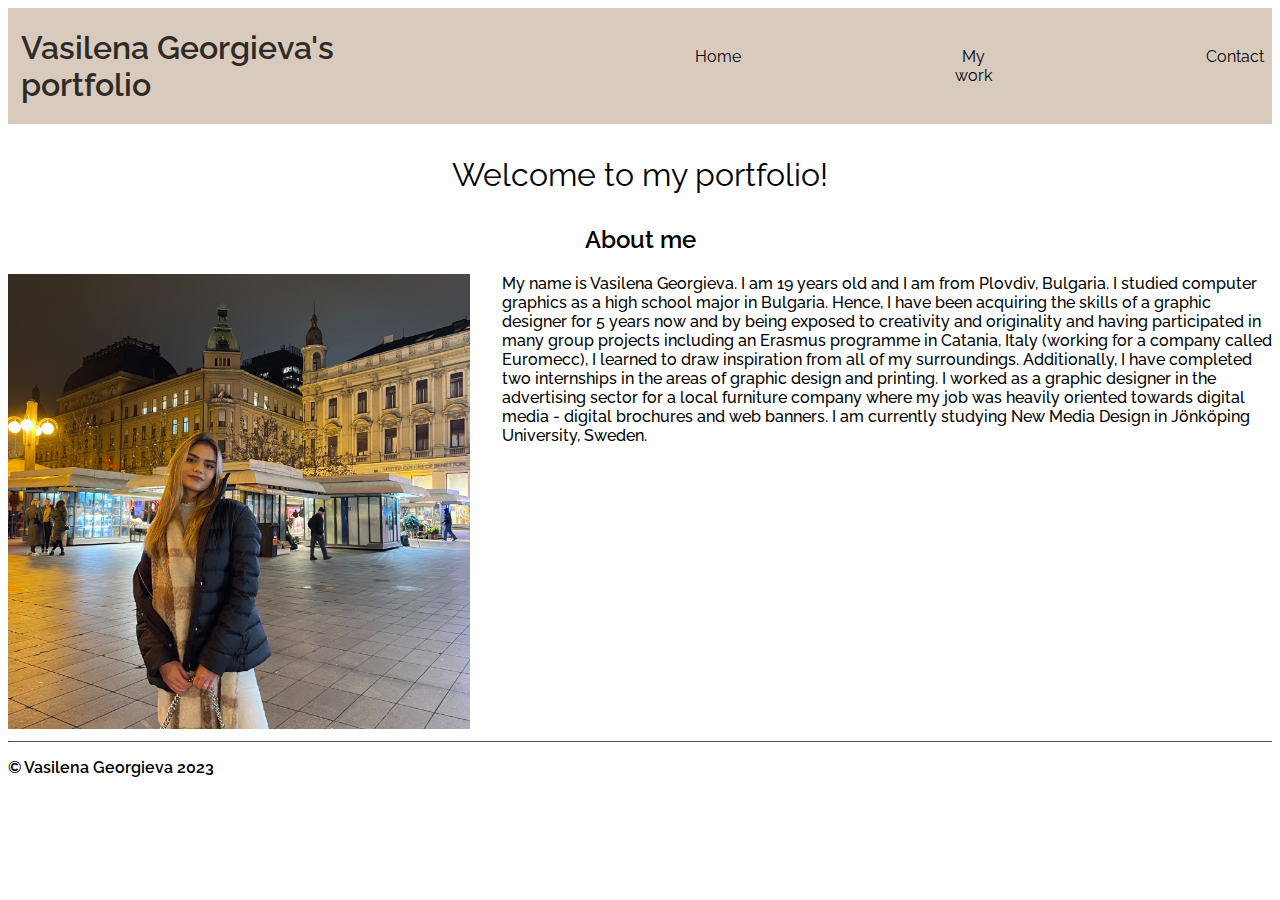
<file: index.html>
<!DOCTYPE html>
<html lang="en">
  <head>
    <meta charset="UTF-8" />
    <meta name="viewport" content="width=device-width, initial-scale=1.0" />
    <title>My portfolio</title>
    <link rel="stylesheet" href="css/main.css" />
    <link rel="preconnect" href="https://fonts.googleapis.com" />
    <link rel="preconnect" href="https://fonts.gstatic.com" crossorigin />
    <link
      href="https://fonts.googleapis.com/css2?family=Arimo:ital,wght@0,400;0,500;0,600;0,700;1,400;1,500;1,600;1,700&family=Raleway:wght@100;200&display=swap"
      rel="stylesheet"
    />
    <script src="main.js" defer></script>
  </head>
  <body>
    <header>
      <h1 id="logo">Vasilena Georgieva's portfolio</h1>
      <nav>
        <ul>
          <a class="homepage" href="index.html"><li>Home</li></a>

          <a class="mywork" href="mywork.html"><li>My work</li></a>

          <a class="contact" href="contact.html"><li>Contact</li></a>
        </ul>
      </nav>
    </header>
    <main>
      <div class="animation">Welcome to my portfolio!</div>
      <h2>About me</h2>
      <section>
        <div class="picture-vasilena">
          <img
            class="me-1"
            src="img/me.jpg"
            alt="A picture of Vasilena Georgieva"
          />
        </div>
        <div class="personal-info">
          My name is Vasilena Georgieva. I am 19 years old and I am from
          Plovdiv, Bulgaria. I studied computer graphics as a high school major
          in Bulgaria. Hence, I have been acquiring the skills of a graphic
          designer for 5 years now and by being exposed to creativity and
          originality and having participated in many group projects including
          an Erasmus programme in Catania, Italy (working for a company called
          Euromecc), I learned to draw inspiration from all of my surroundings.
          Additionally, I have completed two internships in the areas of graphic
          design and printing. I worked as a graphic designer in the advertising
          sector for a local furniture company where my job was heavily oriented
          towards digital media - digital brochures and web banners. I am
          currently studying New Media Design in Jönköping University, Sweden.
        </div>
      </section>
    </main>
    <hr />
    <footer>
      <p>© Vasilena Georgieva 2023</p>
    </footer>
  </body>
</html>
</file>
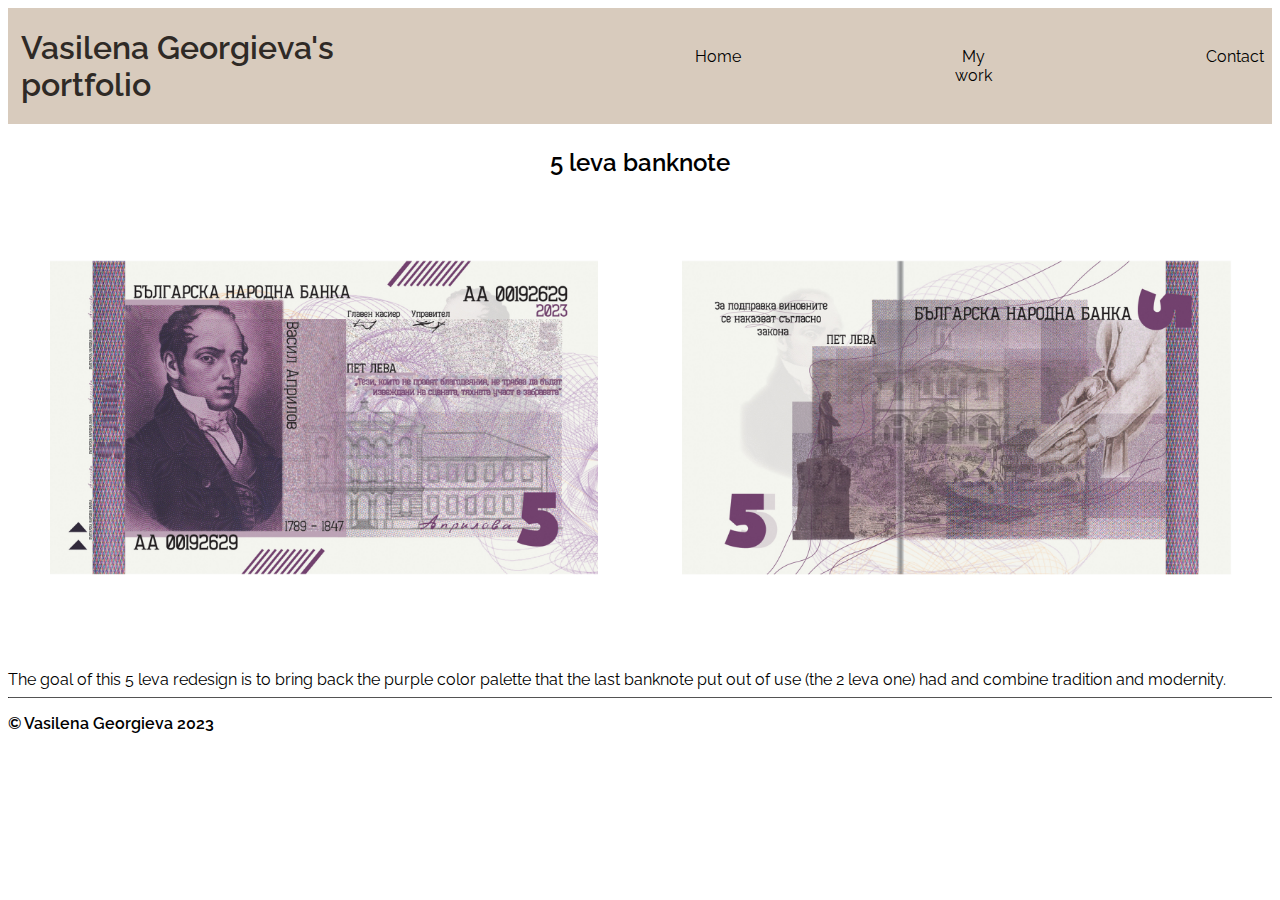
<file: 5lev.html>
<!DOCTYPE html>
<html lang="en">
<head>
    <meta charset="UTF-8">
    <meta name="viewport" content="width=device-width, initial-scale=1.0">
    <title>5 leva</title>
    <title>Coffee table book</title>
    <link rel="stylesheet" href="css/main.css" />
    <link rel="preconnect" href="https://fonts.googleapis.com" />
    <link rel="preconnect" href="https://fonts.gstatic.com" crossorigin />
    <link
      href="https://fonts.googleapis.com/css2?family=Arimo:ital,wght@0,400;0,500;0,600;0,700;1,400;1,500;1,600;1,700&family=Raleway:wght@100;200&display=swap"
      rel="stylesheet"
    />
</head>
<body>
    <body>
        <header>
          <h1 id="logo">Vasilena Georgieva's portfolio</h1>
          <nav>
            <ul>
              <a class="homepage" href="index.html"><li>Home</li></a>
    
              <a class="mywork" href="mywork.html"><li>My work</li></a>
    
              <a class="contact" href="contact.html"><li>Contact</li></a>
            </ul>
          </nav>
        </header>
        <main>
          <h2>5 leva banknote</h2>
          <div class="mockup-designs">
            <div class="design">
              <img
                class="designs"
                src="img/5lev.jpg"
                alt="A picture of the front of the 5 leva redesign."
              />
            </div>
            <div class="design">
              <img
                class="designs"
                src="img/5lev1.jpg"
                alt="A picture of the back of the 5 leva redesign."
              />
            </div>
          </div>
    
          The goal of this 5 leva redesign is to bring back the purple color palette that the last banknote put out of use (the 2 leva one) had and combine tradition and modernity.
        </main>
         <hr />
        <footer>
          <p>© Vasilena Georgieva 2023</p>
        </footer>
</body>
</html>
</file>
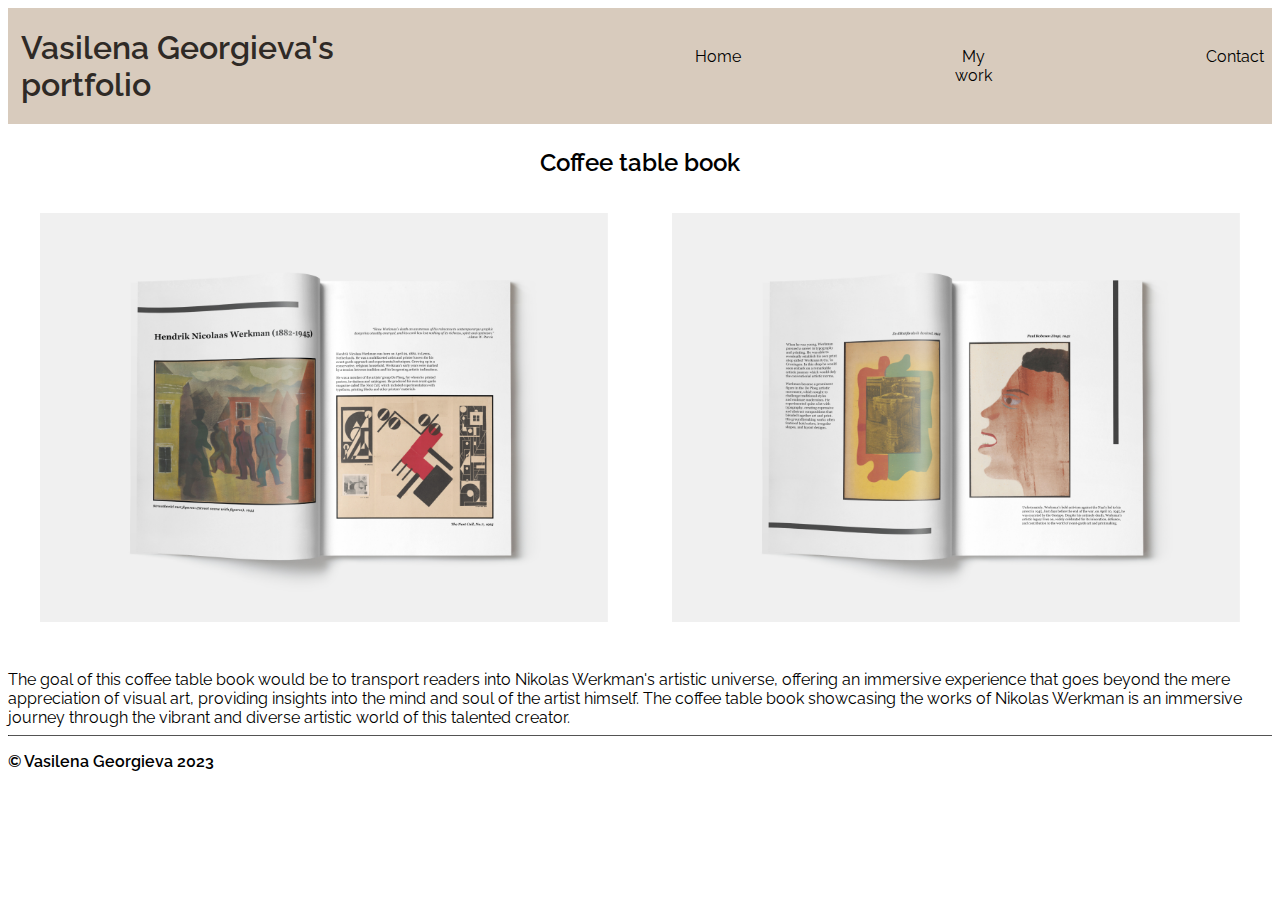
<file: coffeebook.html>
<!DOCTYPE html>
<html lang="en">
  <head>
    <meta charset="UTF-8" />
    <meta name="viewport" content="width=device-width, initial-scale=1.0" />
    <title>Coffee table book</title>
    <link rel="stylesheet" href="css/main.css" />
    <link rel="preconnect" href="https://fonts.googleapis.com" />
    <link rel="preconnect" href="https://fonts.gstatic.com" crossorigin />
    <link
      href="https://fonts.googleapis.com/css2?family=Arimo:ital,wght@0,400;0,500;0,600;0,700;1,400;1,500;1,600;1,700&family=Raleway:wght@100;200&display=swap"
      rel="stylesheet"
    />
  </head>
  <body>
    <header>
      <h1 id="logo">Vasilena Georgieva's portfolio</h1>
      <nav>
        <ul>
          <a class="homepage" href="index.html"><li>Home</li></a>

          <a class="mywork" href="mywork.html"><li>My work</li></a>

          <a class="contact" href="contact.html"><li>Contact</li></a>
        </ul>
      </nav>
    </header>
    <main>
      <h2>Coffee table book</h2>
      <div class="mockup-designs">
        <div class="design">
          <img
            class="designs"
            src="img/coffeebook.jpg"
            alt="A picture of a coffee table book about Hendrik Werkman."
          />
        </div>
        <div class="design">
          <img
            class="designs"
            src="img/coffeebook1.jpg"
            alt="A picture of a coffee table book about Hendrik Werkman."
          />
        </div>
      </div>

      The goal of this coffee table book would be to transport readers into
      Nikolas Werkman's artistic universe, offering an immersive experience that
      goes beyond the mere appreciation of visual art, providing insights into
      the mind and soul of the artist himself. The coffee table book showcasing
      the works of Nikolas Werkman is an immersive journey through the vibrant
      and diverse artistic world of this talented creator.
    </main>
     <hr />
    <footer>
      <p>© Vasilena Georgieva 2023</p>
    </footer>
  </body>
</html>
</file>
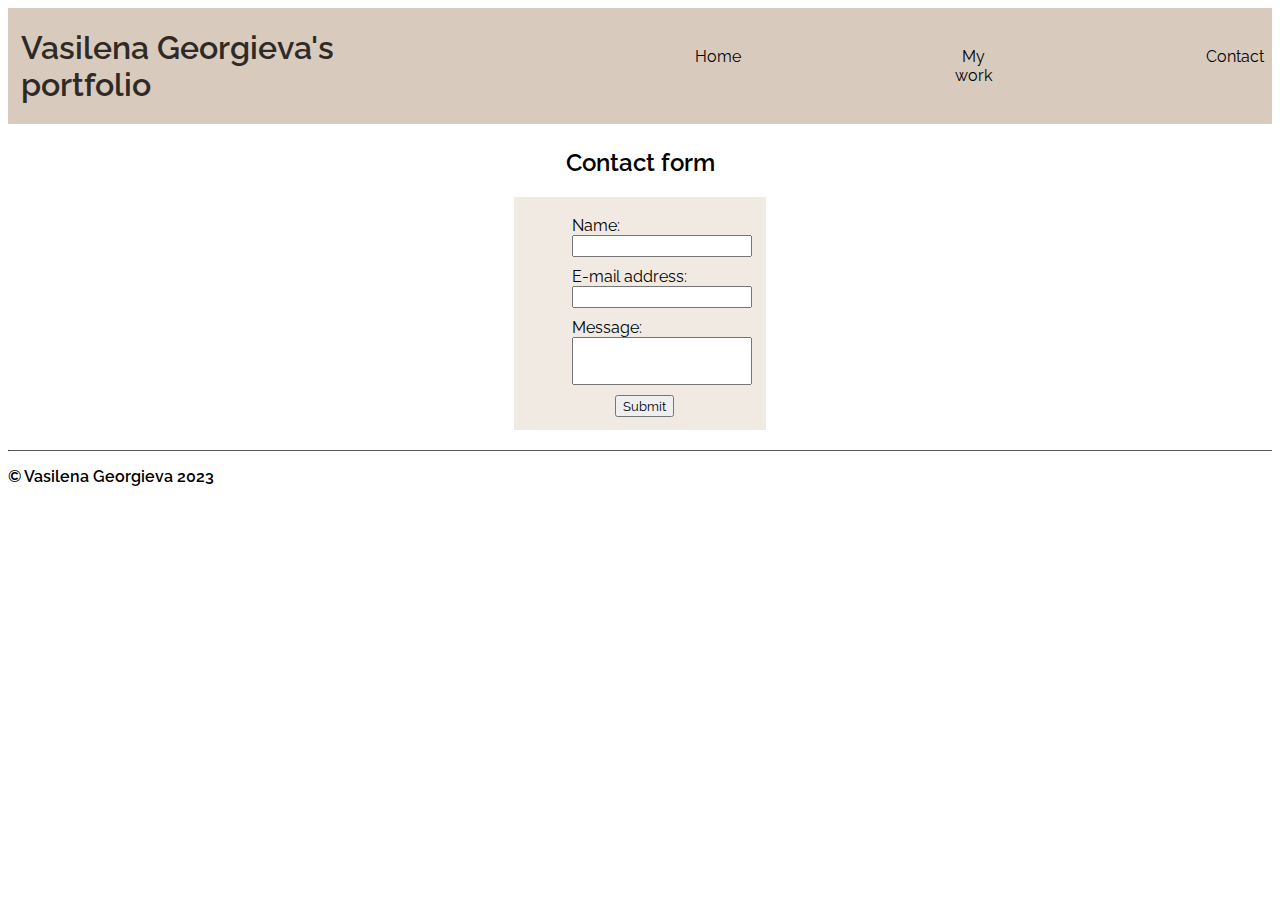
<file: contact.html>
<!DOCTYPE html>
<html lang="en">
  <head>
    <meta charset="UTF-8" />
    <meta name="viewport" content="width=device-width, initial-scale=1.0" />
    <title>My portfolio</title>
    <link rel="stylesheet" href="css/main.css" />
    <link rel="preconnect" href="https://fonts.googleapis.com" />
    <link rel="preconnect" href="https://fonts.gstatic.com" crossorigin />
    <link
      href="https://fonts.googleapis.com/css2?family=Arimo:ital,wght@0,400;0,500;0,600;0,700;1,400;1,500;1,600;1,700&family=Raleway:wght@100;200&display=swap"
      rel="stylesheet"
    />

    <title>Document</title>
    <script src="main.js" defer></script>
  </head>
  <body>
    <header>
      <h1 id="logo">Vasilena Georgieva's portfolio</h1>
      <nav>
        <ul>
          <a class="homepage" href="index.html"><li>Home</li></a>

          <a class="mywork" href="mywork.html"><li>My work</li></a>

          <a class="contact" href="contact.html"><li>Contact</li></a>
        </ul>
      </nav>
    </header>
    <main class="contact-content">
      <h2>Contact form</h2>
      <!--Code was inspired by https://www.w3schools.com/html/html_forms.asp-->
      <div class="container">
        <form>
          <br /><label>Name:</label>
          <br />
          <input type="text" name="name" id="name" />
          <br /><label for="email">E-mail address:</label>
          <br />
          <input type="text" />
          <br /><label for="message">Message:</label>
          <br />
          <input id="message" type="text" />
          <br />
          <button id="submitb">Submit</button>
        </form>
      </div>
    </main>
    <hr />
    <footer>
      <p>© Vasilena Georgieva 2023</p>
    </footer>
  </body>
</html>
</file>
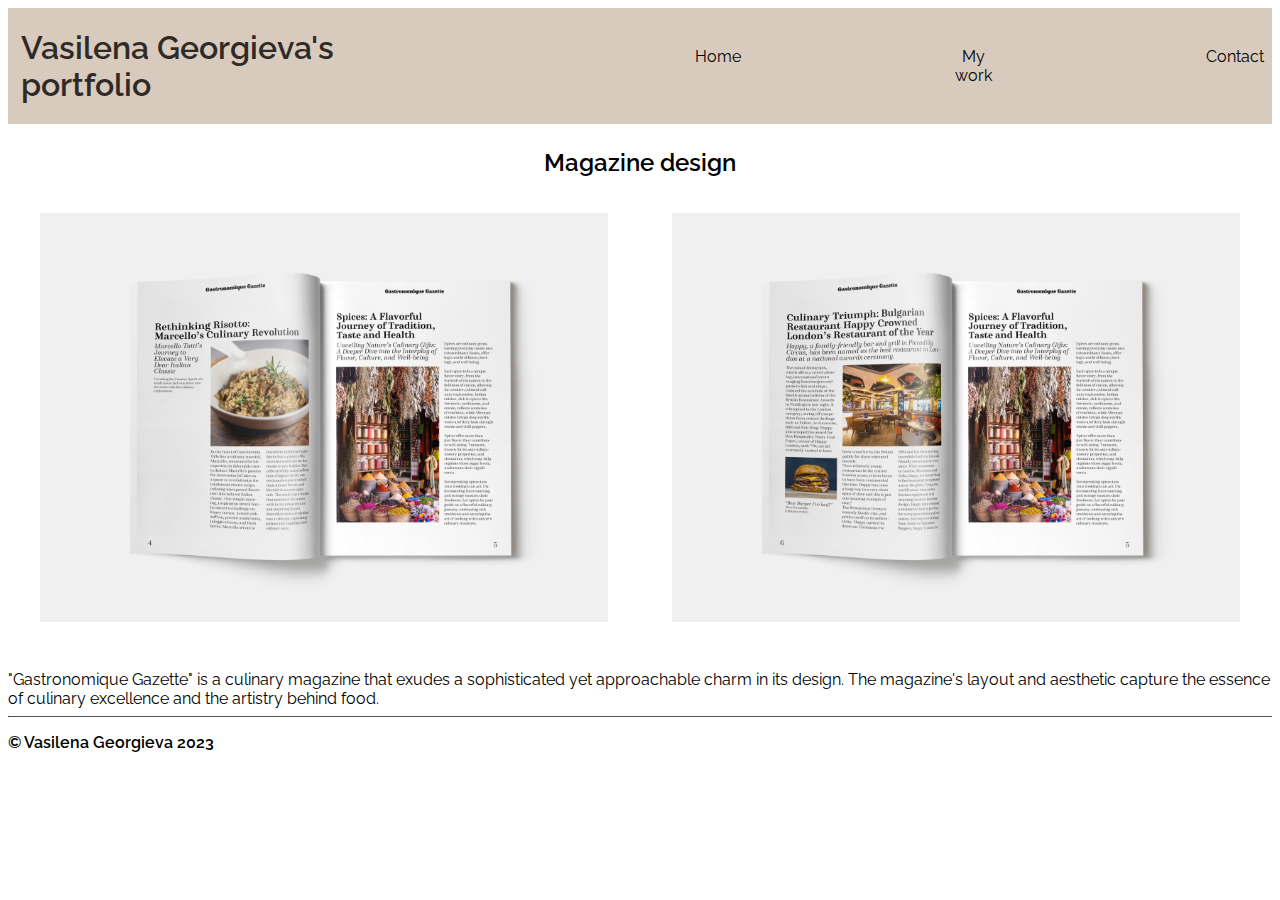
<file: magazine.html>
<!DOCTYPE html>
<html lang="en">
  <head>
    <meta charset="UTF-8" />
    <meta name="viewport" content="width=device-width, initial-scale=1.0" />
    <title>Magazine</title>
    <link rel="stylesheet" href="css/main.css" />
    <link rel="preconnect" href="https://fonts.googleapis.com" />
    <link rel="preconnect" href="https://fonts.gstatic.com" crossorigin />
    <link
      href="https://fonts.googleapis.com/css2?family=Arimo:ital,wght@0,400;0,500;0,600;0,700;1,400;1,500;1,600;1,700&family=Raleway:wght@100;200&display=swap"
      rel="stylesheet"
    />
  </head>
  <body>
    <header>
      <h1 id="logo">Vasilena Georgieva's portfolio</h1>
      <nav>
        <ul>
          <a class="homepage" href="index.html"><li>Home</li></a>

          <a class="mywork" href="mywork.html"><li>My work</li></a>

          <a class="contact" href="contact.html"><li>Contact</li></a>
        </ul>
      </nav>
    </header>
    <main>
      <h2>Magazine design</h2>
      <div class="mockup-designs">
        <div class="design">
          <img
            class="designs"
            src="img/magazine.jpg"
            alt="A picture of a magazine design."
          />
        </div>
        <div class="design">
          <img
            class="designs"
            src="img/magazine1.jpg"
            alt="A picture of a magazine design."
          />
        </div>
      </div>
      "Gastronomique Gazette" is a culinary magazine that exudes a sophisticated
      yet approachable charm in its design. The magazine's layout and aesthetic
      capture the essence of culinary excellence and the artistry behind food.
      <hr />
      <footer>
        <p>© Vasilena Georgieva 2023</p>
      </footer>
    </main>
  </body>
</html>
</file>
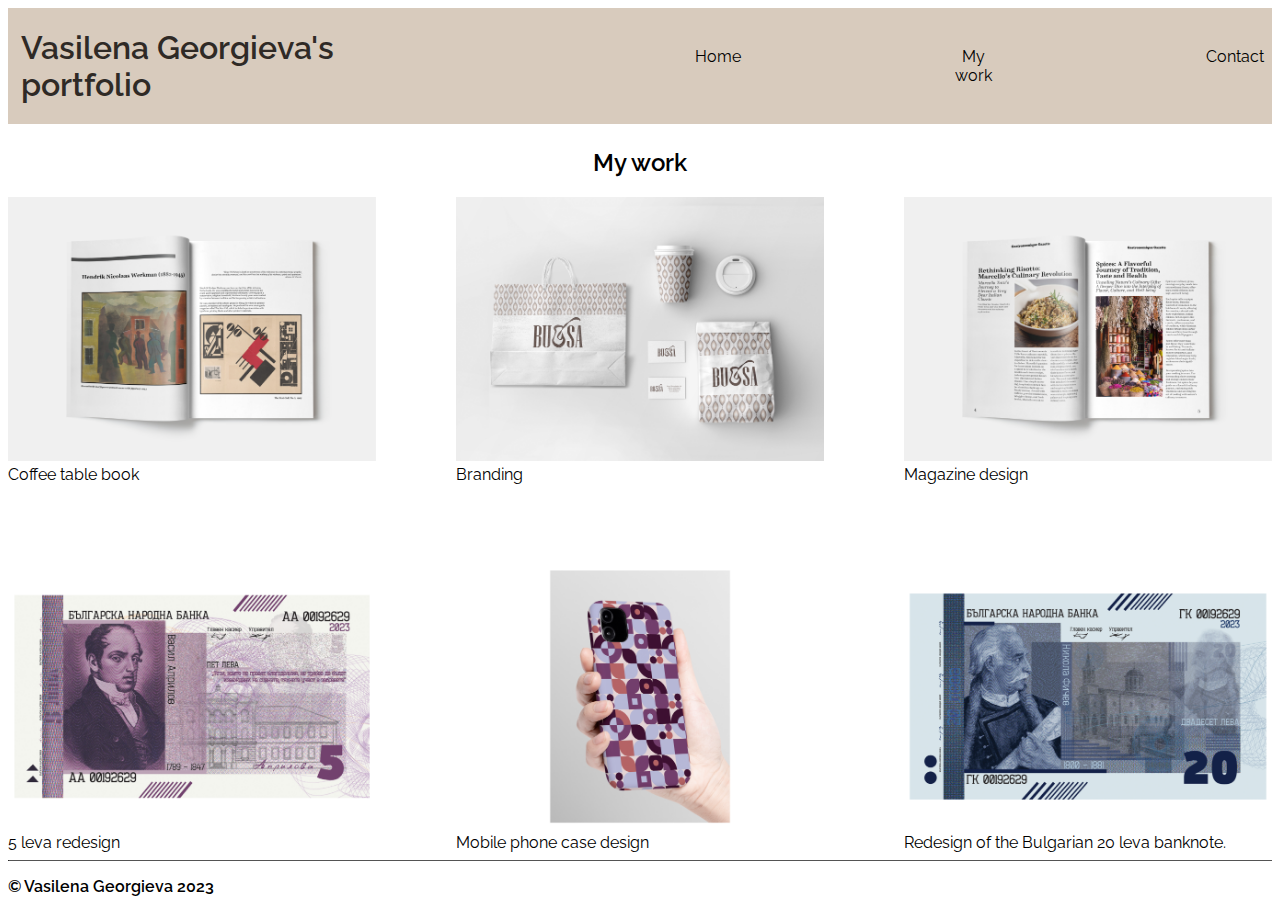
<file: mywork.html>
<!DOCTYPE html>
<html lang="en">
  <head>
    <meta charset="UTF-8" />
    <meta name="viewport" content="width=device-width, initial-scale=1.0" />
    <title>My portfolio</title>
    <link rel="stylesheet" href="css/main.css" />
    <link rel="preconnect" href="https://fonts.googleapis.com" />
    <link rel="preconnect" href="https://fonts.gstatic.com" crossorigin />
    <link
      href="https://fonts.googleapis.com/css2?family=Arimo:ital,wght@0,400;0,500;0,600;0,700;1,400;1,500;1,600;1,700&family=Raleway:wght@100;200&display=swap"
      rel="stylesheet"
    />
    <title>Document</title>
  </head>
  <body>
    <header>
      <h1 id="logo">Vasilena Georgieva's portfolio</h1>
      <nav>
        <ul>
          <a class="homepage" href="index.html"><li>Home</li></a>

          <a class="mywork" href="#"><li>My work</li></a>

          <a class="contact" href="contact.html"><li>Contact</li></a>
        </ul>
      </nav>
    </header>
    <main>
      <h2>My work</h2>
      <div class="works">
        <div class="item">
          
         <a class="caption" href="coffeebook.html"><img
          src="img/coffeebook.jpg"
          alt="A picture of a coffee table book about Hendrik Werkman."
        /> Coffee table book </a>
        </div>
        <div class="item">
          <img
            src="img/branding.jpg"
            alt="A picture of a cafe branding design."
          />
          Branding
        </div>
        <div class="item">
          
          <a class="caption" href="magazine.html"><img src="img/magazine.jpg" alt="A picture of a magazine design." /> Magazine design</a>
        </div>
        <div class="item">
          
          <a class="caption" href="5lev.html"><img src="img/5lev.jpg" alt="A picture of the front of the 5 leva redesign." />5 leva redesign</a>
        </div>
        <div class="item">
          <img
            src="img/case.jpg"
            alt="A picture of mobile phone case design."
          />
          Mobile phone case design
        </div>
        <div class="item">
          <img
            src="img/20lev.jpg"
            alt="A picture of the Bulgarian banknote of 20 leva."
          />
          Redesign of the Bulgarian 20 leva banknote.
        </div>
      </div>
    </main>
    <hr />
    <footer>
      <p>© Vasilena Georgieva 2023</p>
    </footer>
  </body>
</html>
</file>
<file: css/main.css>
* {
  font-family: "Arimo", sans-serif;
  font-family: "Raleway", sans-serif;
}

/* index */

/* header */
#logo {
  font-weight: 600;
  color: #2f2a26;
  padding: 5px;
  margin: 0;
}

ul {
  list-style: none;
  display: flex;
}

li {
  margin-left: 150px;
}

header {
  display: flex;
  align-items: center;
  background-color: #d8cbbd;
  padding-top: 1rem;
  padding-bottom: 1rem;
  padding-left: 0.5rem;
  padding-right: 0.5rem;
}

.homepage,
.mywork,
.contact {
  text-align: center;
  color: black;
  margin-left: 4rem;
}

a {
  text-decoration: none;
}

a:hover {
  color: #2f2a26;
  text-decoration: underline;
}

/* main */

@keyframes animation {
  0% {
    transform: translateX(-10rem);
  }

  75% {
    transform: translateX(10rem);
  }

  100% {
    transform: translateX(0rem);
  }
}

.animation {
  font-size: 2rem;
  text-align: center;
  margin-top: 2rem;
  margin-bottom: 2rem;
  animation: animation 3s ease-in 1;
}

body {
  background-color: #ffffff;
}

section {
  display: inline-flex;
  gap: 2rem;
}

.me-1 {
  width: 100%;
}

.picture-vasilena {
  width: 60%;
}

.personal-info {
  width: fit-content;
  font-weight: 500;
}

/* footer */
footer {
  font-weight: 600;
}

hr {
  border-top: 1rem;
  border-color: black;
}

/* contact page */

.container {
  background-color: #f0eae2;
}

input {
  margin-bottom: 10px;
  margin-left: 23%;
  margin-right: 23%;
}

form {
  padding-bottom: 5%;
}

.contact-content {
  margin: 20px 40% 20px 40%;
}

button {
  margin-left: 40%;
  margin-right: 40%;
}

label {
  margin-left: 23%;
  margin-right: 23%;
}

h2 {
  font-weight: 600;
  text-align: center;
  margin-top: 1em;
}

#message {
  height: 42.4px;
}

/* my work page */

img {
  width: 100%;
}

.works {
  display: grid;
  grid-template-columns: repeat(3, 1fr);
  grid-template-rows: repeat(2, 1fr);
  gap: 5rem;
}

@media (max-width: 800px) {
  .works {
    grid-template-columns: repeat(2, 1fr);
    grid-template-rows: repeat(3, 1fr);
  }
}

@media (max-width: 400px) {
  .works {
    grid-template-columns: 1fr;
    grid-template-rows: repeat(8, 1fr);
  }
}

.item {
  display: inline-block;
}

/* coffee table book page*/
.designs {
  width: 90%;
}

.design {
  display: flex;
  justify-content: center;
}

.mockup-designs {
  display: inline-flex;
  margin-bottom: 3rem;
  margin-top: 1rem;
}

.caption {
  text-decoration: none;
  color: black;
}
</file>
